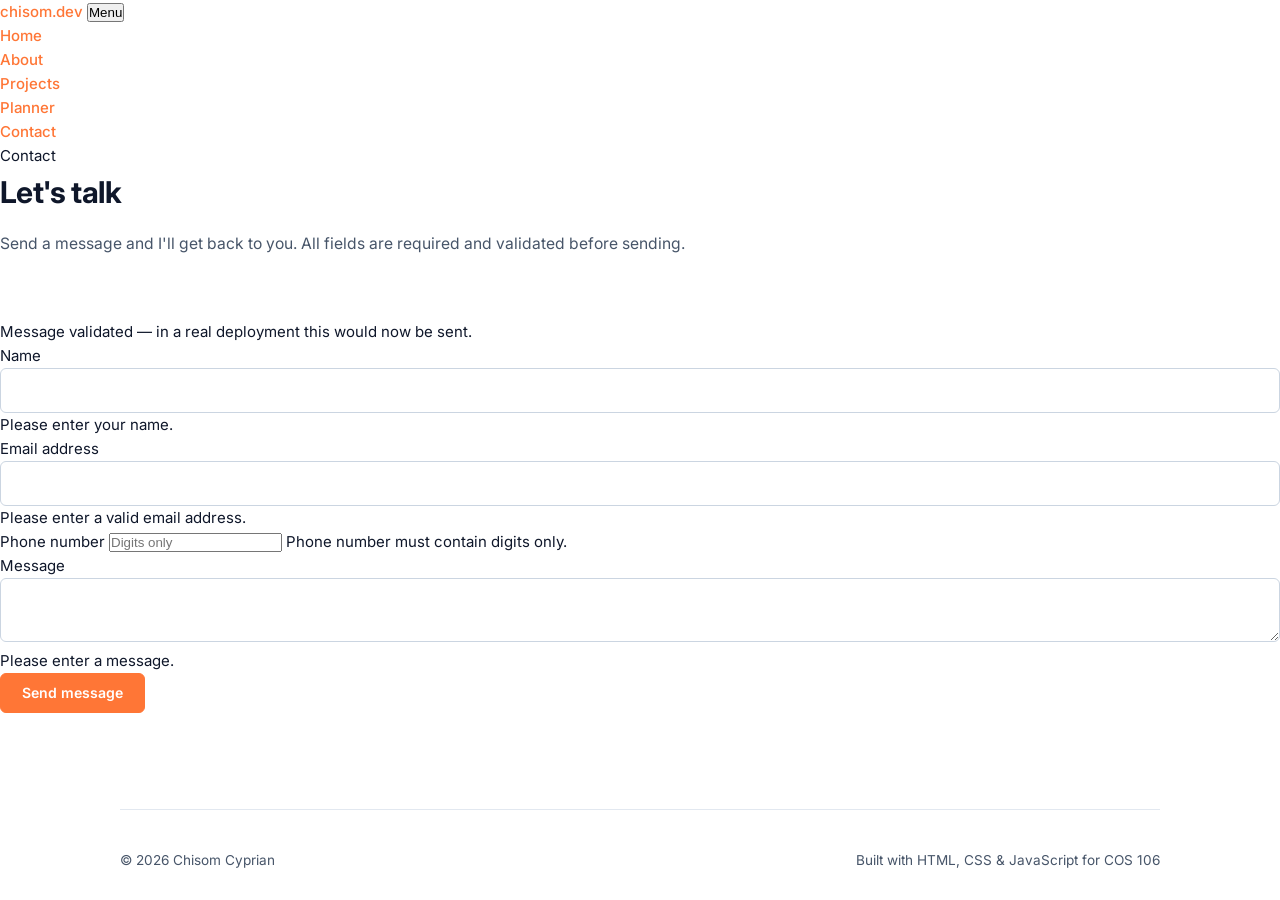
<file: contact.html>
<!doctype html>
<html lang="en">
  <head>
    <meta charset="UTF-8" />
    <meta name="viewport" content="width=device-width, initial-scale=1.0" />
    <title>Contact - Chisom Cyprian</title>
    <link rel="preconnect" href="https://fonts.googleapis.com" />
    <link
      href="https://fonts.googleapis.com/css2?family=Source+Serif+4:wght@500;600;700&family=Inter:wght@400;500;600;700&family=IBM+Plex+Mono:wght@400;500&display=swap"
      rel="stylesheet"
    />
    <link rel="stylesheet" href="style.css" />
  </head>
  <body>
    <header class="topnav">
      <div class="topnav__inner">
        <a href="index.html" class="brand"
          >chisom<span class="dot">.</span>dev</a
        >
        <button class="navtoggle" aria-expanded="false">Menu</button>
        <nav>
          <ul class="navlinks">
            <li><a href="index.html">Home</a></li>
            <li><a href="about.html">About</a></li>
            <li><a href="projects.html">Projects</a></li>
            <li><a href="planner.html">Planner</a></li>
            <li><a href="contact.html" aria-current="page">Contact</a></li>
          </ul>
        </nav>
      </div>
    </header>

    <main class="read">
      <div class="page-head">
        <span class="kicker">Contact</span>
        <h1>Let's talk</h1>
        <p class="lede">
          Send a message and I'll get back to you. All fields are required and
          validated before sending.
        </p>
      </div>

      <section class="section" style="border-top: none; padding-top: 0">
        <div class="form-success" id="form-success" role="status">
          Message validated — in a real deployment this would now be sent.
        </div>

        <form id="contact-form" class="contact-form" novalidate>
          <div class="field" id="field-name">
            <label for="name">Name</label>
            <input type="text" id="name" name="name" autocomplete="name" />
            <span class="error">Please enter your name.</span>
          </div>

          <div class="field" id="field-email">
            <label for="email">Email address</label>
            <input type="email" id="email" name="email" autocomplete="email" />
            <span class="error">Please enter a valid email address.</span>
          </div>

          <div class="field" id="field-phone">
            <label for="phone">Phone number</label>
            <input
              type="tel"
              id="phone"
              name="phone"
              autocomplete="tel"
              placeholder="Digits only"
            />
            <span class="error">Phone number must contain digits only.</span>
          </div>

          <div class="field" id="field-message">
            <label for="message">Message</label>
            <textarea id="message" name="message"></textarea>
            <span class="error">Please enter a message.</span>
          </div>

          <button type="submit" class="btn btn--primary">Send message</button>
        </form>
      </section>
    </main>

    <footer class="site-footer">
  <div class="site-footer__inner">
    <span>© 2026 Chisom Cyprian</span>
    <span>Built with HTML, CSS &amp; JavaScript for COS 106</span>
  </div>
</footer>

    <script src="site.js"></script>
    <script src="contact.js"></script>
  </body>
</html>
</file>
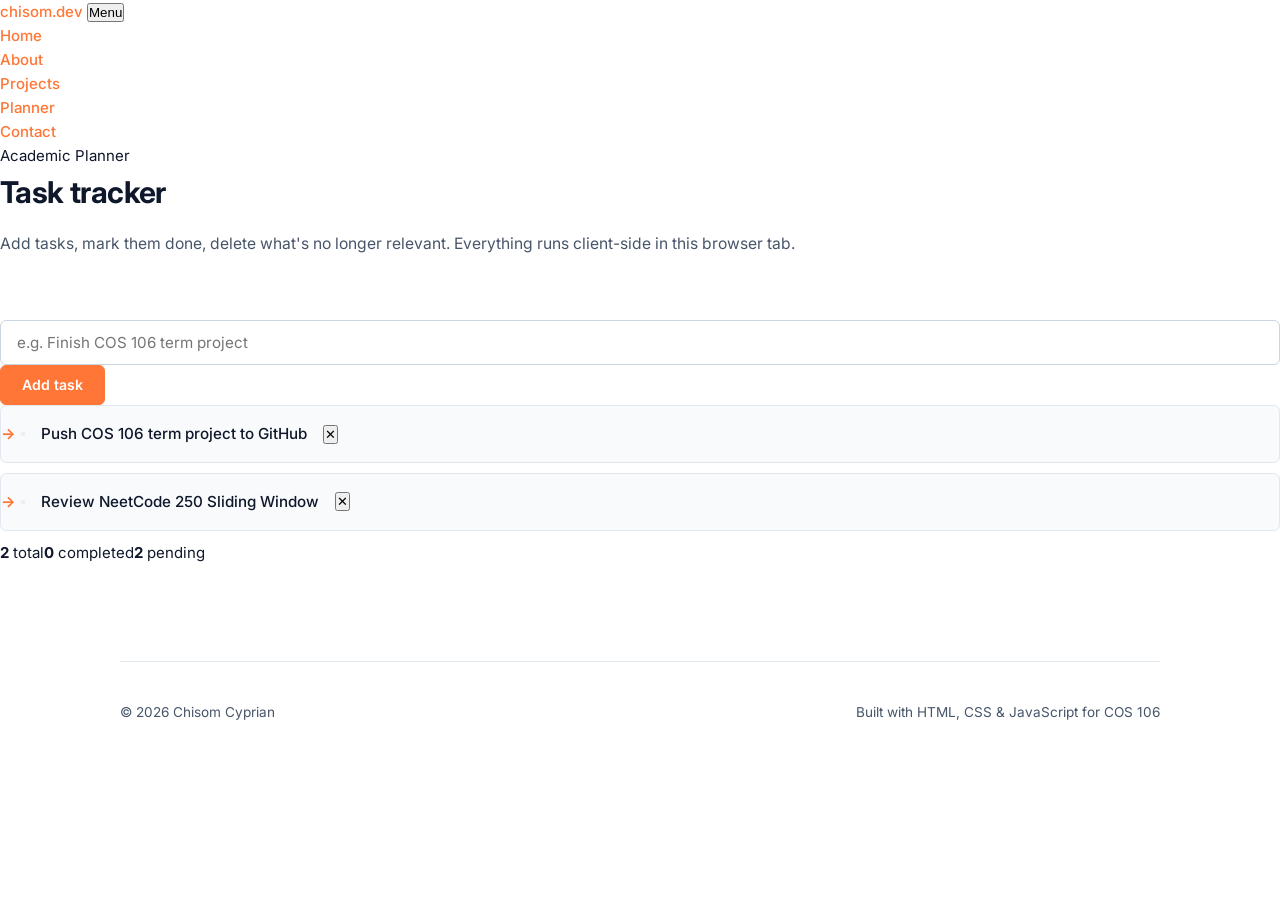
<file: planner.html>
<!doctype html>
<html lang="en">
  <head>
    <meta charset="UTF-8" />
    <meta name="viewport" content="width=device-width, initial-scale=1.0" />
    <title>Planner - Chisom Cyprian</title>
    <link rel="preconnect" href="https://fonts.googleapis.com" />
    <link
      href="https://fonts.googleapis.com/css2?family=Source+Serif+4:wght@500;600;700&family=Inter:wght@400;500;600;700&family=IBM+Plex+Mono:wght@400;500&display=swap"
      rel="stylesheet"
    />
    <link rel="stylesheet" href="style.css" />
  </head>
  <body>
    <header class="topnav">
      <div class="topnav__inner">
        <a href="index.html" class="brand"
          >chisom<span class="dot">.</span>dev</a
        >
        <button class="navtoggle" aria-expanded="false">Menu</button>
        <nav>
          <ul class="navlinks">
            <li><a href="index.html">Home</a></li>
            <li><a href="about.html">About</a></li>
            <li><a href="projects.html">Projects</a></li>
            <li><a href="planner.html" aria-current="page">Planner</a></li>
            <li><a href="contact.html">Contact</a></li>
          </ul>
        </nav>
      </div>
    </header>

    <main class="read">
      <div class="page-head">
        <span class="kicker">Academic Planner</span>
        <h1>Task tracker</h1>
        <p class="lede">
          Add tasks, mark them done, delete what's no longer relevant.
          Everything runs client-side in this browser tab.
        </p>
      </div>

      <section class="section" style="border-top: none; padding-top: 0">
        <form class="planner-input" id="task-form">
          <label for="task-input" style="position: absolute; left: -9999px"
            >New task</label
          >
          <input
            type="text"
            id="task-input"
            placeholder="e.g. Finish COS 106 term project"
            autocomplete="off"
          />
          <button type="submit" class="btn btn--primary">Add task</button>
        </form>

        <ul class="task-list" id="task-list" aria-live="polite"></ul>

        <p class="planner-empty" id="empty-state">
          No tasks yet — add your first one above.
        </p>

        <div class="planner-stats" id="stats" style="display: none">
          <span><strong id="stat-total">0</strong> total</span>
          <span><strong id="stat-done">0</strong> completed</span>
          <span><strong id="stat-pending">0</strong> pending</span>
        </div>
      </section>
    </main>

    <footer class="site-footer">
  <div class="site-footer__inner">
    <span>© 2026 Chisom Cyprian</span>
    <span>Built with HTML, CSS &amp; JavaScript for COS 106</span>
  </div>
</footer>

    <script src="site.js"></script>
    <script src="planner.js"></script>
  </body>
</html>
</file>
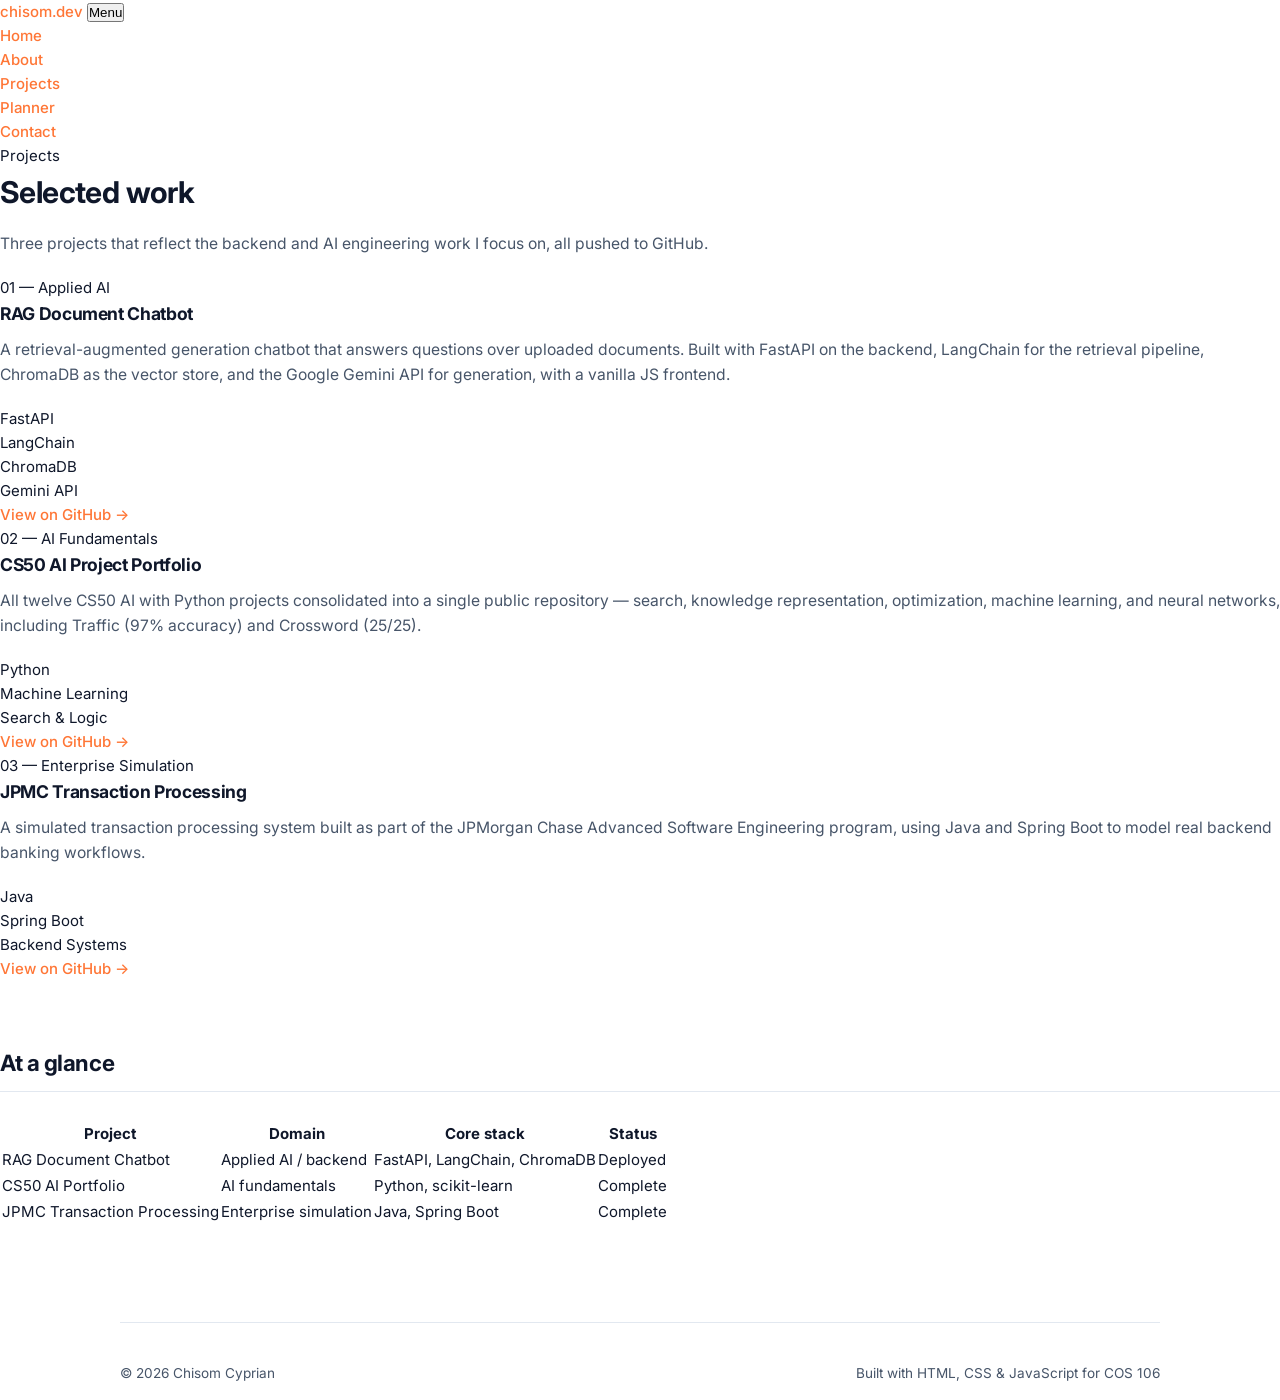
<file: projects.html>
<!doctype html>
<html lang="en">
  <head>
    <meta charset="UTF-8" />
    <meta name="viewport" content="width=device-width, initial-scale=1.0" />
    <title>Projects - Chisom Cyprian</title>
    <link rel="preconnect" href="https://fonts.googleapis.com" />
    <link
      href="https://fonts.googleapis.com/css2?family=Source+Serif+4:wght@500;600;700&family=Inter:wght@400;500;600;700&family=IBM+Plex+Mono:wght@400;500&display=swap"
      rel="stylesheet"
    />
    <link rel="stylesheet" href="style.css" />
  </head>
  <body>
    <header class="topnav">
      <div class="topnav__inner">
        <a href="index.html" class="brand"
          >chisom<span class="dot">.</span>dev</a
        >
        <button class="navtoggle" aria-expanded="false">Menu</button>
        <nav>
          <ul class="navlinks">
            <li><a href="index.html">Home</a></li>
            <li><a href="about.html">About</a></li>
            <li><a href="projects.html" aria-current="page">Projects</a></li>
            <li><a href="planner.html">Planner</a></li>
            <li><a href="contact.html">Contact</a></li>
          </ul>
        </nav>
      </div>
    </header>

    <main class="wide">
      <div class="page-head">
        <span class="kicker">Projects</span>
        <h1>Selected work</h1>
        <p class="lede">
          Three projects that reflect the backend and AI engineering work I
          focus on, all pushed to GitHub.
        </p>
      </div>

      <div class="projects-list">
        <article class="project-row">
          <div class="project-row__index">01 — Applied AI</div>
          <div>
            <h3>RAG Document Chatbot</h3>
            <p>
              A retrieval-augmented generation chatbot that answers questions
              over uploaded documents. Built with FastAPI on the backend,
              LangChain for the retrieval pipeline, ChromaDB as the vector
              store, and the Google Gemini API for generation, with a vanilla JS
              frontend.
            </p>
            <ul class="stack-list">
              <li>FastAPI</li>
              <li>LangChain</li>
              <li>ChromaDB</li>
              <li>Gemini API</li>
            </ul>
            <div class="project-row__links">
              <a
                href="https://github.com/chisom-cyprian/rag-document-chatbot"
                target="_blank"
                rel="noopener"
                >View on GitHub →</a
              >
            </div>
          </div>
        </article>

        <article class="project-row">
          <div class="project-row__index">02 — AI Fundamentals</div>
          <div>
            <h3>CS50 AI Project Portfolio</h3>
            <p>
              All twelve CS50 AI with Python projects consolidated into a single
              public repository — search, knowledge representation,
              optimization, machine learning, and neural networks, including
              Traffic (97% accuracy) and Crossword (25/25).
            </p>
            <ul class="stack-list">
              <li>Python</li>
              <li>Machine Learning</li>
              <li>Search &amp; Logic</li>
            </ul>
            <div class="project-row__links">
              <a
                href="https://github.com/chisom-cyprian/cs50ai"
                target="_blank"
                rel="noopener"
                >View on GitHub →</a
              >
            </div>
          </div>
        </article>

        <article class="project-row">
          <div class="project-row__index">03 — Enterprise Simulation</div>
          <div>
            <h3>JPMC Transaction Processing</h3>
            <p>
              A simulated transaction processing system built as part of the
              JPMorgan Chase Advanced Software Engineering program, using Java
              and Spring Boot to model real backend banking workflows.
            </p>
            <ul class="stack-list">
              <li>Java</li>
              <li>Spring Boot</li>
              <li>Backend Systems</li>
            </ul>
            <div class="project-row__links">
              <a
                href="https://github.com/chisom-cyprian/jpmc-transaction-processing"
                target="_blank"
                rel="noopener"
                >View on GitHub →</a
              >
            </div>
          </div>
        </article>
      </div>

      <section class="section">
        <h2>At a glance</h2>
        <table>
          <thead>
            <tr>
              <th>Project</th>
              <th>Domain</th>
              <th>Core stack</th>
              <th>Status</th>
            </tr>
          </thead>
          <tbody>
            <tr>
              <td>RAG Document Chatbot</td>
              <td class="dim">Applied AI / backend</td>
              <td class="dim">FastAPI, LangChain, ChromaDB</td>
              <td>Deployed</td>
            </tr>
            <tr>
              <td>CS50 AI Portfolio</td>
              <td class="dim">AI fundamentals</td>
              <td class="dim">Python, scikit-learn</td>
              <td>Complete</td>
            </tr>
            <tr>
              <td>JPMC Transaction Processing</td>
              <td class="dim">Enterprise simulation</td>
              <td class="dim">Java, Spring Boot</td>
              <td>Complete</td>
            </tr>
          </tbody>
        </table>
      </section>
    </main>

    <footer class="site-footer">
  <div class="site-footer__inner">
    <span>© 2026 Chisom Cyprian</span>
    <span>Built with HTML, CSS &amp; JavaScript for COS 106</span>
  </div>
</footer>

    <script src="site.js"></script>
  </body>
</html>
</file>
<file: style.css>
/* =========================================================
   Chisom Cyprian - Portfolio
   Theme: High-Contrast Light Studio & Developer Console (Clean Light)
   Minimal typography, stone borders, neon-orange signature accents
   ========================================================= */

:root {
  --bg: #ffffff;          /* Pure white canvas background */
  --bg-raised: #f8fafc;   /* Slate tinted sidebar panel tone */
  --bg-card: #f1f5f9;     /* Structured cool gray container accents */
  --border: #e2e8f0;       /* Fine structural dividers */
  --border-dark: #cbd5e1;  /* High-contrast element lines */
  --text: #0f172a;        /* Deep midnight ink text for maximum readability */
  --text-dim: #475569;    /* Muted charcoal explanation copy */
  --text-faint: #94a3b8;  /* Code metadata stamp color */
  
  /* Brand Signature Accent System */
  --accent: #ff7636;      /* Electric Brave Orange */
  --accent-hover: #e05313;
  --accent-soft: rgba(255, 118, 54, 0.08);
  --danger: #ef4444;

  --mono: "JetBrains Mono", "Fira Code", "SFMono-Regular", monospace;
  --sans: "Inter", -apple-system, BlinkMacSystemFont, "Segoe UI", sans-serif;

  --radius: 6px;
  --gap: 1.5rem;
  --maxw: 1040px;
}

/* ---------- Core Document Resets ---------- */
* { 
  box-sizing: border-box; 
  margin: 0; 
  padding: 0;
}

html { 
  scroll-behavior: smooth; 
  background: var(--bg);
}

body {
  background: var(--bg);
  color: var(--text);
  font-family: var(--sans);
  line-height: 1.6;
  font-size: 15px;
  -webkit-font-smoothing: antialiased;
  position: relative;
  min-height: 100vh;
}

/* Navigation List Bullet Stripping Reset */
.sidebar nav ul {
  list-style-type: none !important;
  padding: 0 !important;
  margin: 0 !important;
  display: flex;
  flex-direction: column;
  gap: 0.35rem;
}

.sidebar nav ul li {
  padding-left: 0 !important;
  margin-bottom: 0 !important;
}

.sidebar nav ul li::before {
  content: "" !important; 
}

/* Interactive Canvas Positioning Override */
#bg-interactive-canvas {
  position: fixed;
  top: 0;
  left: 0;
  width: 100vw;
  height: 100vh;
  z-index: -1;
  pointer-events: none;
  display: block;
  opacity: 0.15; /* Softened for light background contrast */
}

/* Typography Elements */
h1, h2, h3, h4 {
  font-weight: 700;
  letter-spacing: -0.02em;
  color: var(--text);
  margin-bottom: 0.5em;
}

p { 
  color: var(--text-dim); 
  margin-bottom: 1.25rem;
  font-size: 0.98rem;
}

a { 
  color: var(--accent); 
  text-decoration: none; 
  font-weight: 500;
  transition: color 0.15s ease;
}
a:hover { 
  color: var(--accent-hover); 
  text-decoration: none; 
}

/* ---------- Structural Application Shell Layout ---------- */
.shell {
  display: flex;
  min-height: 100vh;
}

.sidebar {
  width: 260px;
  flex-shrink: 0;
  background: var(--bg-raised);
  border-right: 1px solid var(--border);
  padding: 2.5rem 1.5rem;
  position: sticky;
  top: 0;
  height: 100vh;
  display: flex;
  flex-direction: column;
}

.sidebar__brand {
  font-size: 1.2rem;
  color: var(--text);
  font-weight: 800;
  letter-spacing: -0.03em;
  margin-bottom: 0.25rem;
}
.sidebar__brand span { color: var(--accent); }

.sidebar__role {
  font-size: 0.72rem;
  color: var(--accent);
  font-family: var(--mono);
  text-transform: uppercase;
  letter-spacing: 0.08em;
  margin-bottom: 2.5rem;
}

.sidebar nav a {
  display: flex;
  align-items: center;
  font-family: var(--sans);
  font-weight: 500;
  font-size: 0.92rem;
  color: var(--text-dim);
  padding: 0.6rem 0.85rem;
  border-radius: var(--radius);
  transition: all 0.15s ease;
}

.sidebar nav a:hover {
  color: var(--text);
  background: rgba(0, 0, 0, 0.04);
}

.sidebar nav a[aria-current="page"] {
  color: var(--accent-hover);
  background: var(--accent-soft);
  border-left: 3px solid var(--accent);
  border-radius: 0 var(--radius) var(--radius) 0;
  font-weight: 600;
}

.sidebar__footer {
  margin-top: auto;
  font-size: 0.72rem;
  color: var(--text-faint);
  font-family: var(--mono);
}

/* ---------- Main Content Viewport Wrapper ---------- */
.main { 
  flex: 1; 
  min-width: 0; 
}

.page {
  max-width: var(--maxw);
  margin: 0 auto;
  padding: 4rem 3rem 6rem;
}

.breadcrumb {
  font-family: var(--mono);
  font-size: 0.78rem;
  color: var(--text-faint);
  margin-bottom: 2rem;
}
.breadcrumb .cur { color: var(--text-dim); }

.eyebrow {
  font-family: var(--mono);
  font-size: 0.75rem;
  text-transform: uppercase;
  letter-spacing: 0.1em;
  color: var(--accent);
  margin-bottom: 0.75rem;
  display: block;
}

/* ---------- Clean Content Sectioning ---------- */
.section { 
  margin: 4rem 0; 
}

.section > h2 {
  font-size: 1.4rem;
  font-weight: 700;
  border-bottom: 1px solid var(--border);
  padding-bottom: 0.6rem;
  margin-bottom: 1.75rem;
  color: var(--text);
}

/* Content Grids */
.grid {
  display: grid;
  gap: var(--gap);
}
.grid--2 { grid-template-columns: repeat(2, 1fr); }
.grid--3 { grid-template-columns: repeat(3, 1fr); }

/* Container Block Style */
.card {
  background: var(--bg-card);
  border: 1px solid var(--border);
  border-radius: var(--radius);
  padding: 1.75rem;
  transition: border-color 0.2s ease, transform 0.2s ease;
}
.card:hover {
  border-color: var(--border-dark);
}

/* Custom Ordered Check Indicators */
.section ul {
  list-style: none;
}
.section ul li {
  position: relative;
  padding-left: 1.25rem;
  margin-bottom: 0.6rem;
  color: var(--text-dim);
  font-size: 0.95rem;
}
.section ul li::before {
  content: "→";
  position: absolute;
  left: 0;
  color: var(--accent);
  font-weight: bold;
}

/* Profile Section Layout */
.hero {
  display: flex;
  gap: 3.5rem;
  align-items: center;
  margin-bottom: 3.5rem;
}
.hero__text { flex: 1; }
.hero h1 { font-size: 2.5rem; line-height: 1.15; margin-bottom: 0.75rem; }

.hero__photo {
  width: 130px;
  height: 130px;
  border-radius: 50%;
  border: 2px solid var(--border-dark);
  object-fit: cover;
  box-shadow: 0 4px 20px rgba(0,0,0,0.08);
}

/* ---------- Vertical Video Stack Layout Grid ---------- */
.video-grid {
  display: grid;
  grid-template-columns: 1fr !important; /* Enforces single column display on all viewports */
  gap: 2.5rem !important;                 /* Separates the layout containers cleanly with spacious breathing room */
  margin-top: 1.5rem;
}

.video-grid .video-workspace {
  max-width: 100%; 
  margin-top: 0;
  display: flex;
  flex-direction: column;
}

.video-workspace {
  background: var(--bg-raised);
  border: 1px solid var(--border);
  border-left: 3px solid var(--accent);
  border-radius: var(--radius);
  padding: 1.25rem;
  margin-top: 1rem;
}

.video-workspace__meta {
  display: flex;
  align-items: center;
  gap: 0.75rem;
  margin-bottom: 1rem;
  font-family: var(--mono);
  font-size: 0.78rem;
}

.video-workspace__status-icon {
  width: 6px;
  height: 6px;
  background-color: var(--accent);
  border-radius: 50%;
  display: inline-block;
  animation: videoPulse 1.8s infinite ease-in-out;
}

.video-workspace__filename {
  color: var(--text);
  font-weight: 600;
}

.video-workspace__badge {
  color: var(--accent-hover);
  background: var(--accent-soft);
  padding: 0.15rem 0.4rem;
  border-radius: 3px;
  font-size: 0.7rem;
  font-weight: 600;
  margin-left: auto;
}

/* Fixed Rectangular Clipping Bounding Box Frame */
.video-workspace__wrapper {
  position: relative;
  width: 100%;
  height: 380px;              /* Amplified height configuration since videos are now beautifully showcased on rows */
  background: #f1f5f9; 
  border-radius: calc(var(--radius) - 2px);
  overflow: hidden;
  border: 1px solid var(--border);
}

.video-workspace__wrapper video {
  width: 100%;
  height: 100%;
  display: block;
  object-fit: cover; 
  object-position: center;
}

.video-workspace__caption {
  margin-top: 1rem; 
  margin-bottom: 0; 
  font-size: 0.88rem; 
  color: var(--text-dim);
  line-height: 1.5;
}

@keyframes videoPulse {
  0% { transform: scale(0.9); opacity: 0.4; }
  50% { transform: scale(1.1); opacity: 1; }
  100% { transform: scale(0.9); opacity: 0.4; }
}

/* ---------- Project Item Blocks ---------- */
.project {
  display: flex;
  flex-direction: column;
  gap: 0.5rem;
}
.project h3 { font-size: 1.15rem; margin-bottom: 0.25rem; }
.project__meta { font-family: var(--mono); font-size: 0.75rem; color: var(--text-dim); }

/* ---------- Production Forms & Inputs Components ---------- */
input[type="text"],
input[type="email"],
textarea {
  width: 100%;
  background: var(--bg);
  border: 1px solid var(--border-dark);
  color: var(--text);
  font-family: var(--sans);
  font-size: 0.95rem;
  padding: 0.75rem 1rem;
  border-radius: var(--radius);
  transition: all 0.15s ease;
}
input:focus, textarea:focus {
  border-color: var(--accent);
  background: var(--bg);
  outline: none;
}

.btn {
  display: inline-flex;
  align-items: center;
  gap: 0.5rem;
  font-family: var(--sans);
  font-weight: 600;
  font-size: 0.88rem;
  padding: 0.65rem 1.3rem;
  border-radius: var(--radius);
  border: 1px solid var(--border-dark);
  background: var(--bg-raised);
  color: var(--text);
  cursor: pointer;
  transition: all 0.15s ease;
}
.btn:hover { border-color: var(--text); background: var(--border); }

.btn--primary {
  background: var(--accent);
  border-color: var(--accent);
  color: #ffffff;
}
.btn--primary:hover { background: var(--accent-hover); border-color: var(--accent-hover); }

/* ---------- Task Tracker Planner UI Layout ---------- */
.task {
  background: var(--bg-raised);
  border: 1px solid var(--border);
  border-radius: var(--radius);
  padding: 1rem 1.25rem;
  display: flex;
  align-items: center;
  gap: 1rem;
  margin-bottom: 0.5rem;
}
.task__text { color: var(--text); font-weight: 500; }
.task.done .task__text { color: var(--text-faint); text-decoration: line-through; }

/* ---------- Dynamic Status Layout Footer ---------- */
.site-footer {
  border-top: 1px solid var(--border);
  padding: 2.5rem 0 1rem 0;
  font-size: 0.85rem;
  color: var(--text-dim);
  max-width: var(--maxw);
  margin: 6rem auto 0 auto;
}
.site-footer__inner {
  display: flex;
  justify-content: space-between;
  align-items: center;
}
.footer-status { display: flex; align-items: center; gap: 0.5rem; font-family: var(--mono); }
.status-dot {
  width: 8px; height: 8px;
  background-color: #10b981; 
  border-radius: 50%;
  display: inline-block;
  box-shadow: 0 0 6px #10b981;
}

/* ---------- Bulletproof Mobile Responsive Framework ---------- */
@media (max-width: 760px) {
  .shell { 
    flex-direction: column; 
  }
  
  .sidebar { 
    width: 100%; 
    height: auto; 
    position: sticky;        
    top: 0;                 
    border-right: none; 
    border-bottom: 1px solid var(--border); 
    padding: 1.5rem; 
    background: #ffffff !important;   /* Solid white color overlay prevents content backgrounds bleeding through */
    z-index: 9999 !important;         /* Ultimate priority level layout override */
  }
  
  /* Pushes content layout wrapper backward out of the header sticky path bounds */
  .main {
    position: relative;
    z-index: 1 !important;
  }
  
  .video-workspace__wrapper {
    height: 230px;                    /* Scales height beautifully to remain natural on mobile viewing panes */
  }

  .sidebar__role { 
    margin-bottom: 1rem; 
  }
  
  .sidebar nav ul { 
    flex-direction: row; 
    flex-wrap: wrap; 
    gap: 0.5rem; 
  }
  
  .page { 
    padding: 2rem 1.5rem; 
  }
  
  .site-footer__inner { 
    flex-direction: column; 
    gap: 1rem; 
    text-align: center; 
  }
}
</file>
